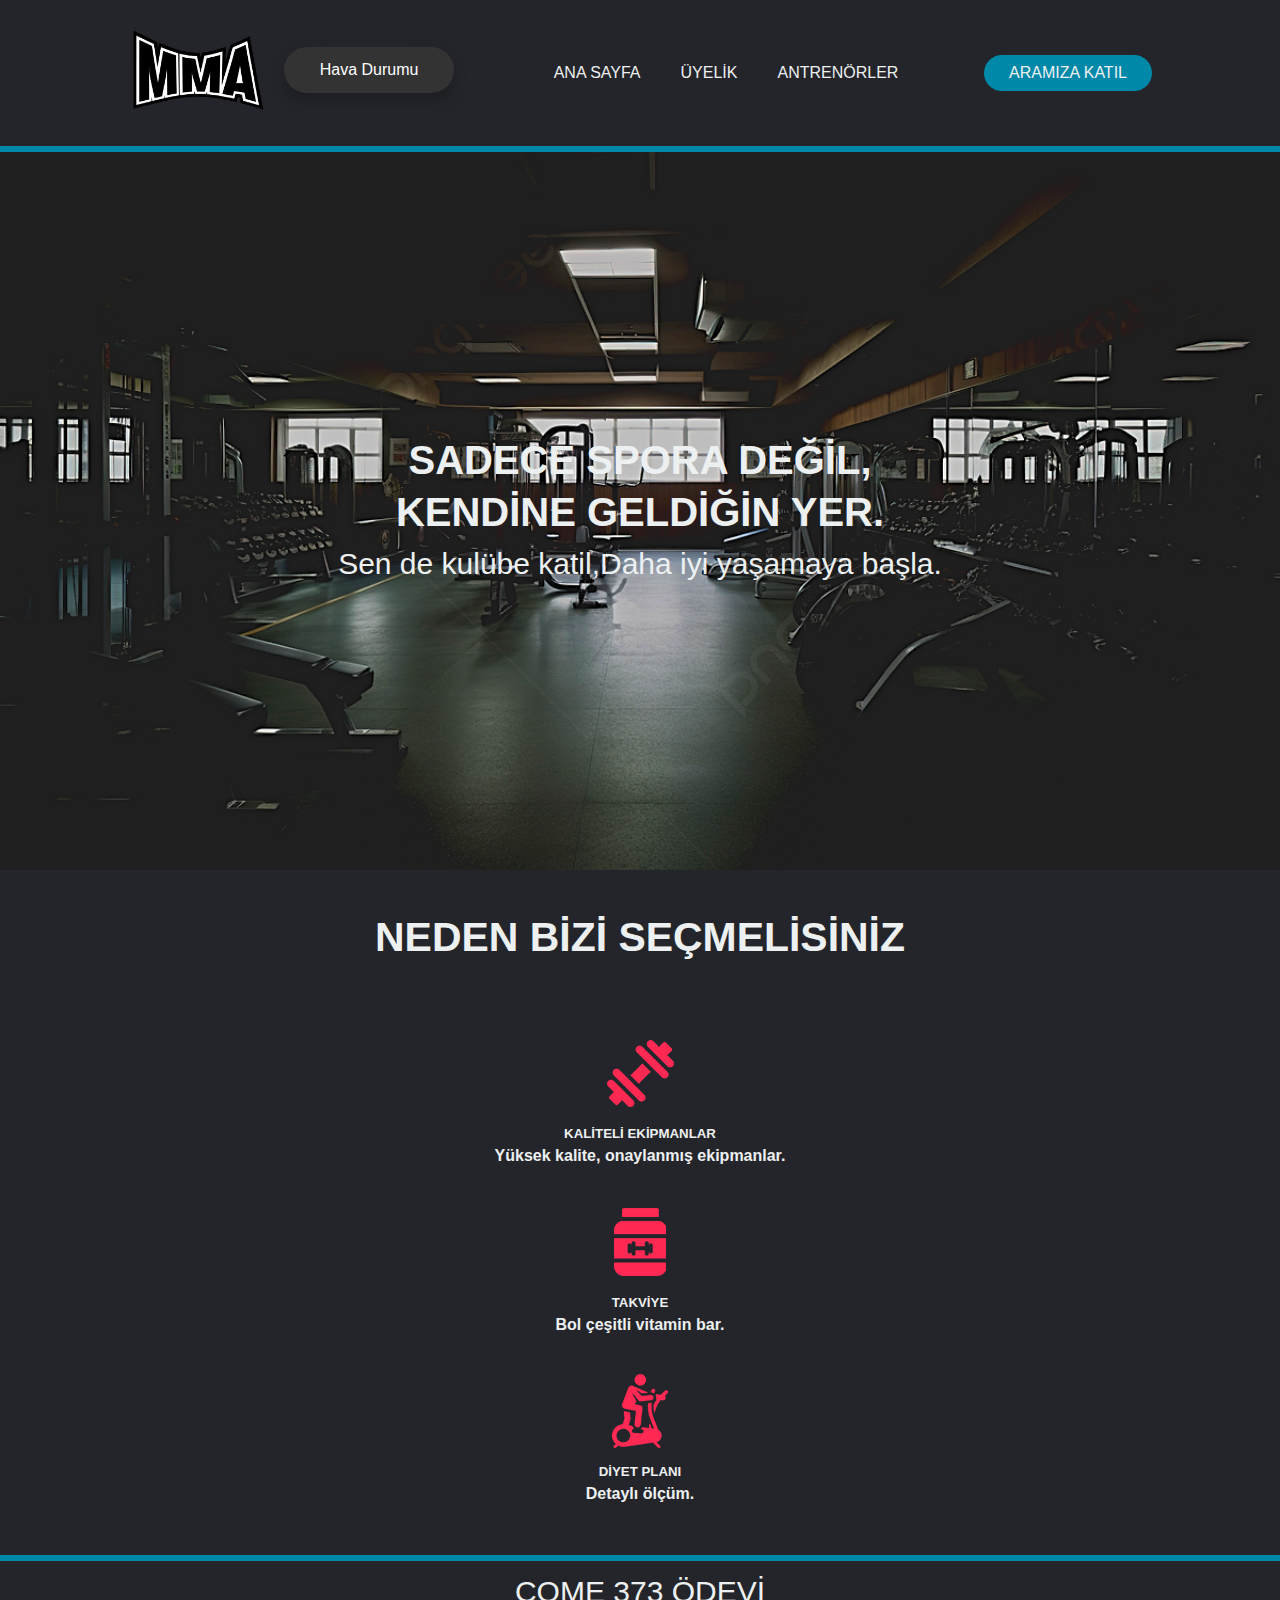
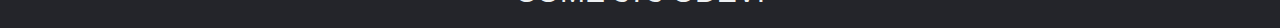
<file: hw2/index.html>
<!DOCTYPE html>
<head>
<meta charset="utf-8">
<meta http-equiv="X-UA-Compatible" content="IE=edge">
<title> ANASAYFA | MMA </title> 
<meta name="description" content="">
<meta name="viewport" content="width=device-width, initial-scale=1.0">
<link rel="stylesheet" href="css/styles.css">
</head>
    <body>
        <header>
         <a href = 'index.html'><img class="logo" src="mma_PNG50.png" alt="logo"></a>
            <nav>
                <ul class="nav_links">
                   <li class="dropdown">
                    <button class="dropbtn">Hava Durumu</button>
                    <div class="dropdown-content" id="weatherDropdown">
                        <script src="https://static.elfsight.com/platform/platform.js" data-use-service-core defer></script>
<div class="elfsight-app-efe86a2b-041a-499c-abe0-23cfcf407452" data-elfsight-app-lazy></div>    
                    </div>
                </li>
                    
                    <li><a href='index.html'>ANA SAYFA</a> </li>
                    <li><a href='UYELIK.html'>ÜYELİK</a> </li>
                    <li><a href='antrenörler.html'>ANTRENÖRLER</a>
                        
                     <ul class ="dropdown2">
                        <li>Akif KARABAY</li>
                            <li>Muratcan AKGÜZEL</li>
                            <li>Mete Buğra Dikbaş</li>
                            <li>Fevzi ayran</li>
                    </ul>
                    </li>
                
                </ul>
            </nav>
            <a class="cta" href="aramızakatil.html"><button>ARAMIZA KATIL</button></a>
        </header>

<div class="container">

    <img src="images/slider1.jpg" alt="gym" style="width:100%" >


<div class="centered">
    <h1>SADECE SPORA DEĞİL,</h1>
    <h2>KENDİNE GELDİĞİN YER.</h2>
    <p1>Sen de kulübe katil,Daha iyi yaşamaya başla.</p1>
</div>
</div>


    <section class="nbs_section">
        <div class="container">
          <div class="heading_container">
            <h3>
              NEDEN BİZİ SEÇMELİSİNİZ
            </h3>
          </div>
    
          <div class="nbs_container ">
            <div class="row">
              <div class="nbs">
                <div class="box">
                  <div class="img-box">
                    <img src="images/nbs1.png" alt="">
                  </div>
                  <div class="detail-box">
                    <h5>
                      KALİTELİ EKİPMANLAR
                    </h5>
                    <p>
                      Yüksek kalite, onaylanmış ekipmanlar.
                    </p>
                  </div>
                </div>
              </div>
              <div class="nbs">
                <div class="box">
                  <div class="img-box">
                    <img src="images/nbs3.png" alt="">
                  </div>
                  <div class="detail-box">
                    <h5>
                       TAKVİYE
                    </h5>
                    <p>
                      Bol çeşitli vitamin bar.
                    </p>
                  </div>
                </div>
              </div>
              <div class="nbs">
                <div class="box">
                  <div class="img-box">
                    <img src="images/nbs2.png" alt="">
                  </div>
                  <div class="detail-box">
                    <h5>
                      DİYET PLANI
                    </h5>
                    <p>
                      Detaylı ölçüm.
                    </p>
                  </div>
                </div>
              </div>
            </div>
          </div>
        </div>
      </section>
    
        <footer>
            <p2>COME 373 ÖDEVİ</p2>
        </footer>   
        <script src="weather.js"></script>
    </body>
</html>
</file>
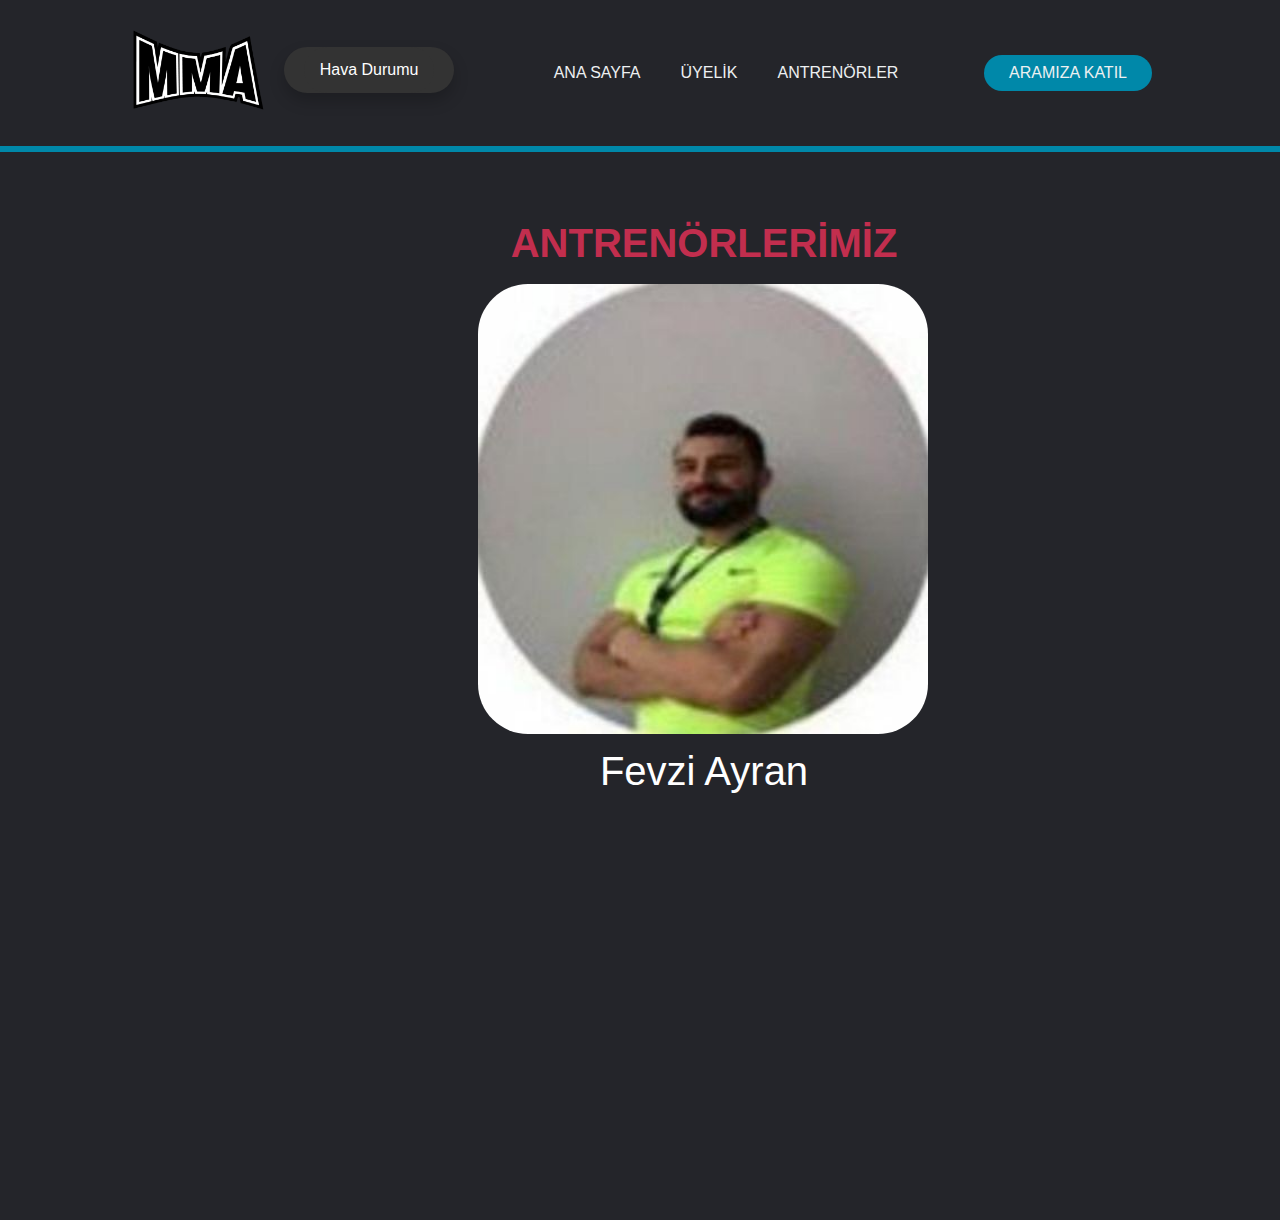
<file: hw2/antrenörler.html>
<!DOCTYPE html>
<html lang="en">
<head>
    <meta charset="utf-8">
    <meta http-equiv="X-UA-Compatible" content="IE=edge">
    <title> ANASAYFA | MMA </title> 
    <meta name="description" content="">
    <meta name="viewport" content="width=device-width, initial-scale=1.0">
    <link rel="stylesheet" href="css/styles.css">
    <link rel="stylesheet" href="css/antrenör.css">
    <link rel="stylesheet" href="https://cdnjs.cloudflare.com/ajax/libs/font-awesome/4.7.0/css/font-awesome.min.css">
</head>
<body>

    <header>
        <a href = 'index.html'><img class="logo" src="mma_PNG50.png" alt="logo"></a>
           <nav>
               <ul class="nav_links">
                  <li class="dropdown">
                   <button class="dropbtn">Hava Durumu</button>
                   <div class="dropdown-content" id="weatherDropdown">
                       <script src="https://static.elfsight.com/platform/platform.js" data-use-service-core defer></script>
<div class="elfsight-app-efe86a2b-041a-499c-abe0-23cfcf407452" data-elfsight-app-lazy></div>    
                   </div>
               </li>
                   
                   <li><a href='index.html'>ANA SAYFA</a> </li>
                   <li><a href='UYELIK.html'>ÜYELİK</a> </li>
                   <li><a href='antrenörler.html'>ANTRENÖRLER</a>
                       
                    <ul class ="dropdown2">
                       <li>Akif KARABAY</li>
                           <li>Muratcan AKGÜZEL</li>
                           <li>Mete Buğra Dikbaş</li>
                           <li>Fevzi ayran</li>
                   </ul>
                   </li>
               
               </ul>
           </nav>
           <a class="cta" href="aramızakatil.html"><button>ARAMIZA KATIL</button></a>
       </header>

<section class="trainer_section layout_padding">
    <div class="container">
        <div class="heading_container">
            <h2>
                ANTRENÖRLERİMİZ
            </h2>
        </div>
        <div class="slider-container">
            <div class="slider">
                <div class="slide active"><img src="images/muratcan.jpg" alt=""><div class="names">Muratcan AKGÜZEL</div>
                <a href="https://www.instagram.com/muratcanakguzel/?igsh=MXd1dzFueHZubGU2bw%3D%3D"><i class="fa fa-instagram" style="font-size:48px;" > </i></a> 
<a href="https://twitter.com/home"><i class="fa fa-twitter" style="font-size:48px;" > </i></a> 
                <div class="rate">
                    <input type="radio" id="star5" name="rate" value="5" />
                    <label for="star5" title="text">5 stars</label>
                    <input type="radio" id="star4" name="rate" value="4" />
                    <label for="star4" title="text">4 stars</label>
                    <input type="radio" id="star3" name="rate" value="3" />
                    <label for="star3" title="text">3 stars</label>
                    <input type="radio" id="star2" name="rate" value="2" />
                    <label for="star2" title="text">2 stars</label>
                    <input type="radio" id="star1" name="rate" value="1" />
                    <label for="star1" title="text">1 star</label>
                  </div>
                </div>
                <div class="slide"><img src="images/IMG_2571.jpeg" alt=""><div class="names">Akif Karabay</div>
<a href="https://www.instagram.com/akifkaraby/?igsh=eGlyaHlreWoycHcy&utm_source=qr"><i class="fa fa-instagram" style="font-size:48px;" > </i></a> 
<a href="https://twitter.com/home"><i class="fa fa-twitter" style="font-size:48px; margin-bottom:300px"  > </i></a> 

                <div class="rate2">
                    <input type="radio" id="star51" name="rate2" value="5" />
                    <label for="star51" title="text">5 stars</label>
                    <input type="radio" id="star41" name="rate2" value="4" />
                    <label for="star41" title="text">4 stars</label>
                    <input type="radio" id="star31" name="rate2" value="3" />
                    <label for="star31" title="text">3 stars</label>
                    <input type="radio" id="star21" name="rate2" value="2" />
                    <label for="star21" title="text">2 stars</label>
                    <input type="radio" id="star11" name="rate2" value="1" />
                    <label for="star11" title="text">1 star</label>
                  </div></div>
                <div class="slide"><img src="images/bg1.jpg" alt=""><div class="names">Mete Buğra Dikbaş</div>
                <a href="hhttps://www.instagram.com/bugradikbass?igsh=OGJ2OXcwZnc2OWlx"><i class="fa fa-instagram" style="font-size:48px;" > </i></a> 
<a href="https://twitter.com/home"><i class="fa fa-twitter" style="font-size:48px;" > </i></a> 
                <div class="rate3">
                    <input type="radio" id="star52" name="rate3" value="5" />
                    <label for="star52" title="text">5 stars</label>
                    <input type="radio" id="star42" name="rate3" value="4" />
                    <label for="star42" title="text">4 stars</label>
                    <input type="radio" id="star32" name="rate3" value="3" />
                    <label for="star32" title="text">3 stars</label>
                    <input type="radio" id="star22" name="rate3" value="2" />
                    <label for="star22" title="text">2 stars</label>
                    <input type="radio" id="star12" name="rate3" value="1" />
                    <label for="star12" title="text">1 star</label>
                  </div></div>
                <div class="slide"><img src="images/fevzi.jpg" alt=""><div class="names">Fevzi Ayran</div></div>
            </div>
        </div>
    </div>
</section>

<script src="slider.js"></script>
<script src="weather.js"></script>

</body>
</html>
</file>
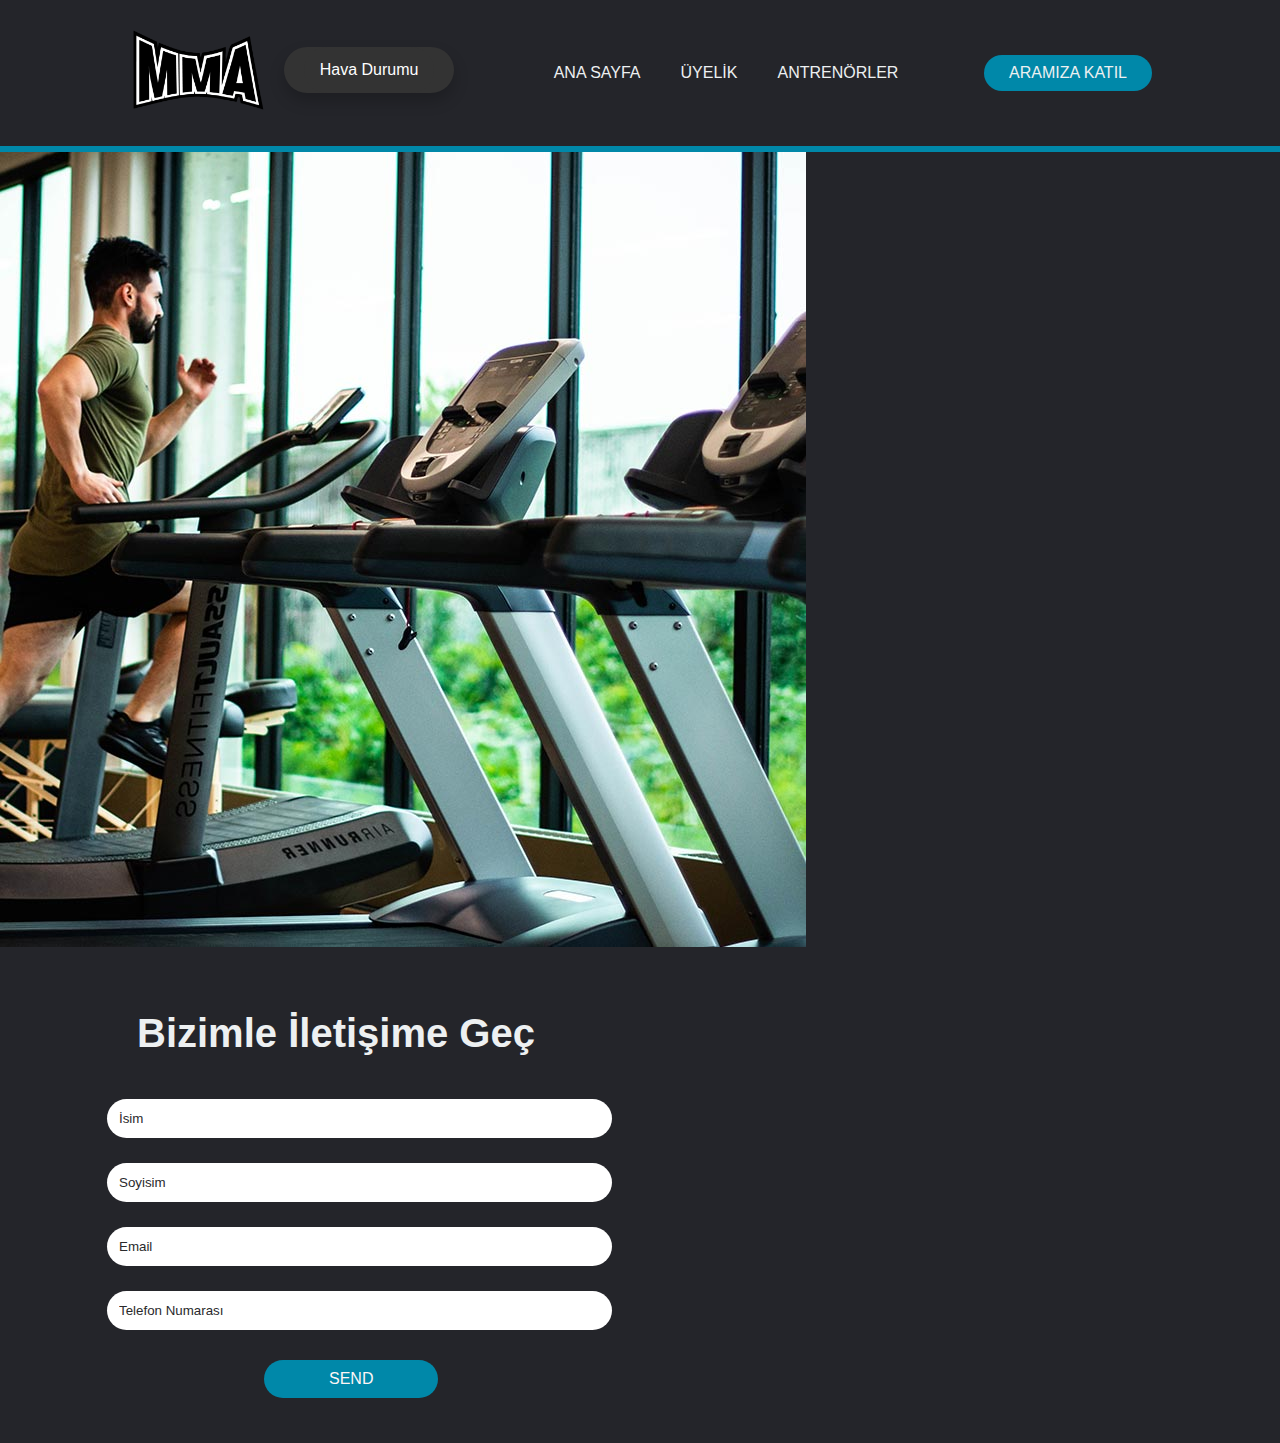
<file: hw2/aramızakatil.html>
<!DOCTYPE html>
<head>
<meta charset="utf-8">
<meta http-equiv="X-UA-Compatible" content="IE=edge">
<title> ARAMIZA KATIL | MMA </title> 
<meta name="description" content="">
<meta name="viewport" content="width=device-width, initial-scale=1.0">
<link rel="stylesheet" href="css/styles.css">
<link rel="stylesheet" href="css/aramizakatıl.css">
</head>
    <body>
        <header>
            <a href = 'index.html'><img class="logo" src="mma_PNG50.png" alt="logo"></a>
               <nav>
                   <ul class="nav_links">
                      <li class="dropdown">
                       <button class="dropbtn">Hava Durumu</button>
                       <div class="dropdown-content" id="weatherDropdown">
                           <script src="https://static.elfsight.com/platform/platform.js" data-use-service-core defer></script>
   <div class="elfsight-app-efe86a2b-041a-499c-abe0-23cfcf407452" data-elfsight-app-lazy></div>    
                       </div>
                   </li>
                       
                       <li><a href='index.html'>ANA SAYFA</a> </li>
                       <li><a href='UYELIK.html'>ÜYELİK</a> </li>
                       <li><a href='antrenörler.html'>ANTRENÖRLER</a>
                           
                        <ul class ="dropdown2">
                           <li>Akif KARABAY</li>
                               <li>Muratcan AKGÜZEL</li>
                               <li>Mete Buğra Dikbaş</li>
                               <li>Fevzi ayran</li>
                       </ul>
                       </li>
                   
                   </ul>
               </nav>
               <a class="cta" href="aramızakatil.html"><button>ARAMIZA KATIL</button></a>
           </header>

        <section class="big_section ">
            <div class="container-fluid">
              <div class="row">
                <div class="col-md-6 px-0">
                  <div class="img-box">
                    <img src="images/contact-img.jpg" alt="">
                  </div>
                </div>
                <div class="col-lg-5 col-md-6">
                  <div class="form_container">
                    <div class="heading_container">
                      <h2>
                       Bizimle İletişime Geç
                      </h2>
                    </div>
                    <form action="">
                      <div>
                        <input type="text" placeholder="İsim" />
                      </div>
                      <div>
                        <input type="text" placeholder="Soyisim" />
                      </div>
                      <div>
                        <input type="email" placeholder="Email" />
                      </div>
                      <div>
                        <input type="text" placeholder="Telefon Numarası" />
                      </div>
                      <div class="d-flex ">
                        <button>
                          Send
                        </button>
                      </div>
                    </form>
                  </div>
                </div>
              </div>
            </div>
          </section>
          <script src="weather.js"></script>

    </body>
        </html>
</file>
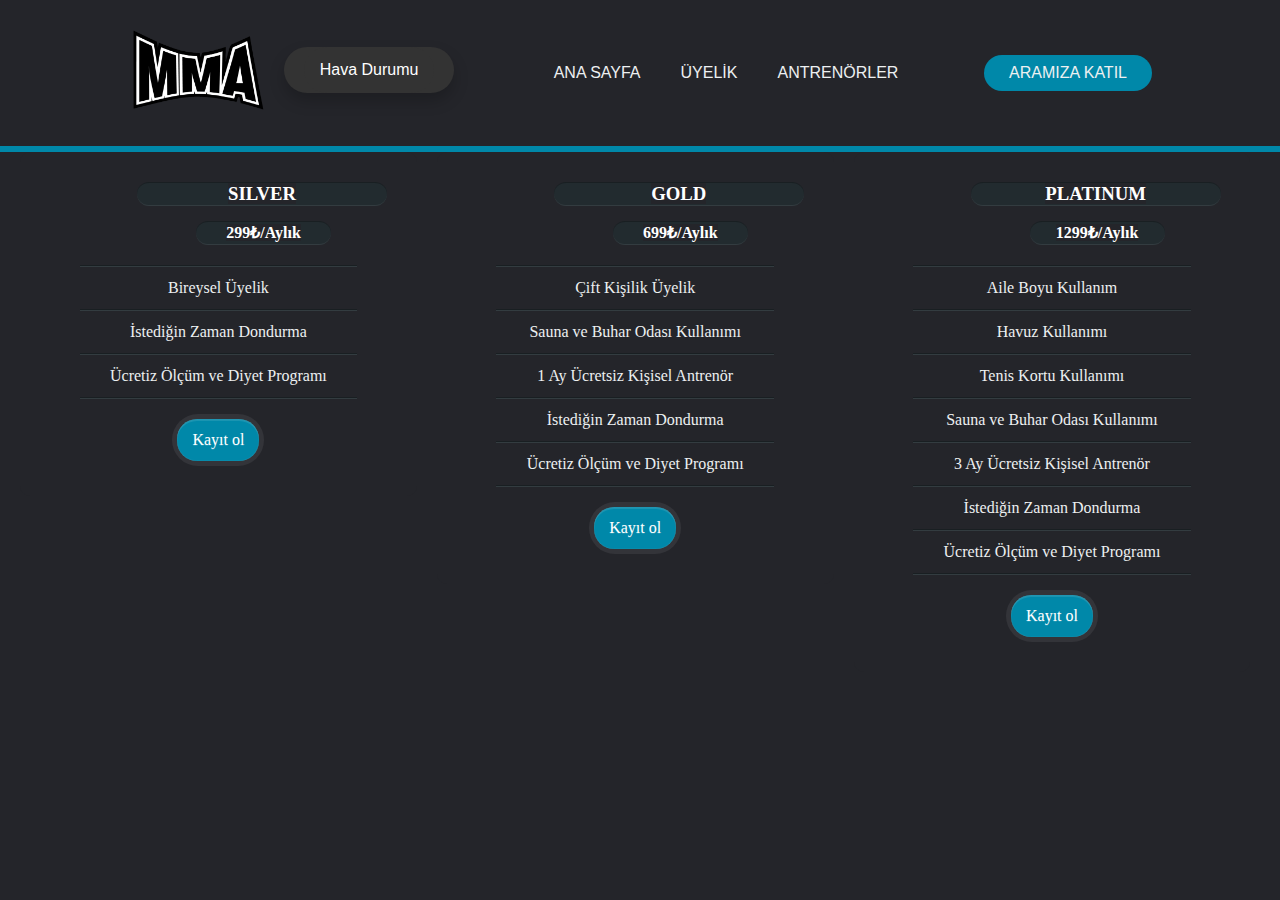
<file: hw2/UYELIK.html>
<!DOCTYPE html>
<head>
<meta charset="utf-8">
<meta http-equiv="X-UA-Compatible" content="IE=edge">
<title> ÜYELİK | MMA </title> 
<meta name="description" content="">
<meta name="viewport" content="width=device-width, initial-scale=1.0">
<link rel="stylesheet" href="css/uyelik.css">
<link rel="stylesheet" href="css/styles.css">
<link rel="stylesheet" href="css/aramizakatıl.css">
</head>
<body>
    <header>
        <a href = 'index.html'><img class="logo" src="mma_PNG50.png" alt="logo"></a>
           <nav>
               <ul class="nav_links">
                  <li class="dropdown">
                   <button class="dropbtn">Hava Durumu</button>
                   <div class="dropdown-content" id="weatherDropdown">
                       <script src="https://static.elfsight.com/platform/platform.js" data-use-service-core defer></script>
<div class="elfsight-app-efe86a2b-041a-499c-abe0-23cfcf407452" data-elfsight-app-lazy></div>    
                   </div>
               </li>
                   
                   <li><a href='index.html'>ANA SAYFA</a> </li>
                   <li><a href='UYELIK.html'>ÜYELİK</a> </li>
                   <li><a href='antrenörler.html'>ANTRENÖRLER</a>
                       
                    <ul class ="dropdown2">
                       <li>Akif KARABAY</li>
                           <li>Muratcan AKGÜZEL</li>
                           <li>Mete Buğra Dikbaş</li>
                           <li>Fevzi ayran</li>
                   </ul>
                   </li>
               
               </ul>
           </nav>
           <a class="cta" href="aramızakatil.html"><button>ARAMIZA KATIL</button></a>
       </header>

   <div class="services">
    <section class="pricecol">
   
    <h3><strong>SILVER</strong></h3>
    <h4><strong>299₺/Aylık</strong></h4>
    <ul>
    <li>Bireysel Üyelik</li>
    <li>İstediğin Zaman Dondurma</li>
    <li>Ücretiz Ölçüm ve Diyet Programı</li>
    </ul>
    <p>
    <a class="button"><span>Kayıt ol</span></a>
    </p>
    </section>
    
    <section class="pricecol">
   
    <h3><Strong>GOLD</strong></h3>
    <h4><strong>699₺/Aylık</strong></h4>
    <ul>
    <li>Çift Kişilik Üyelik</li>
    <li>Sauna ve Buhar Odası Kullanımı</li>
    <li>1 Ay Ücretsiz Kişisel Antrenör</li>
    <li>İstediğin Zaman Dondurma</li>
    <li>Ücretiz Ölçüm ve Diyet Programı</li>
    </ul>
    <p>
    <a class="button"><span>Kayıt ol</span></a>
    </p>
    </section>
    
    <section class="pricecol">
   
    <h3><Strong>PLATINUM</strong></h3>
    <h4><strong>1299₺/Aylık</strong></h4>
    <ul>
    <li>Aile Boyu Kullanım</li>
    <li>Havuz Kullanımı</li>
    <li>Tenis Kortu Kullanımı</li>
    <li>Sauna ve Buhar Odası Kullanımı</li>
    <li>3 Ay Ücretsiz Kişisel Antrenör</li>
    <li>İstediğin Zaman Dondurma</li>
    <li>Ücretiz Ölçüm ve Diyet Programı</li>
    </ul>
    <p>
    <a class="button"><span>Kayıt ol</span></a>
    </p>
    </section>
    </div>        <script src="weather.js"></script>

          </body>
 </html>
</file>
<file: hw2/css/styles.css>
* {
    box-sizing: border-box;
    margin: 0;
    padding: 0;
    background-color: #24252a;
    
}



.dropdown button {
   display: block;
}
.dropdown .dropbtn {
    font-size: 16px;
    border: none;
    outline: none;
    color: white;
    padding: 14px 16px;
    background-color: inherit;
    font-family: inherit;
    margin: 0;
    
}


.dropdown-content {
    display: none;
    position: absolute;
    background-color: #f9f9f9;
    min-width: 160px;
    box-shadow: 0 8px 16px 0 rgba(0, 0, 0, 0.2);
    z-index: 1;
    margin-top: 30px ;
    margin-left: -80px;
    
}


.dropdown:hover .dropdown-content {
    display: block;
}



.dropdown2 {
    margin-left: -55px;
    margin-top: 25px;
    align-items: center;
    padding-top: 25px;
    padding-left: 15px;
    padding-right: 15px;
    padding-bottom: 25px;
    border-radius: 30px;
    display: none; 
    position: absolute;
    background-color: #333;
    box-shadow: 0 8px 16px rgba(0, 0, 0, 0.2);
    z-index: 1;
    white-space: nowrap;
}
.dropdown{
    
        margin-left: -250px;
        margin-top: -15px;
        align-items: center;
        padding-top: 20px;
        padding-left: 15px;
        padding-right: 15px;
        padding-bottom: 25px;
        border-radius: 30px;
        display: none; 
        position: absolute;
        background-color: #333;
        box-shadow: 0 8px 16px rgba(0, 0, 0, 0.2);
        z-index: 1;
        white-space: nowrap;
    
}




.dropdown2 li {
    
    float: left;
    display: block;
    clear: both;
    color: white;
    background-color: #333;
    text-align: center;
    margin: 20px 10px 10px 25px;
    padding: 40px 40px 40px 40px;
    text-decoration: none;
}

.dropdown2 li:hover {
    background-color: #ddd;
    color: black;
}


.nav_links li:hover .dropdown2 {
    display: block;
}

body {
    background: #fff;
    font-family: 'Open Sans', sans-serif;
    color:#4e4e4e;
    line-height: 22px;
  }
  nav{
   padding-left:200px;
  }

li, a, button{
font-weight: 500;
font-size: 16px;
color: #edf0f1;
text-decoration: none;
}

header{
display: flex;
justify-content: space-between;
align-items: center;
padding: 30px 10%;
border-bottom: 6px solid rgb(0, 136, 169);
}

.logo{
    width: 140px;
    
    cursor:pointer;
}

.nav_links{
    list-style:none;
    display: flex;
}

.nav_links li {
    display:inline-block;
    padding: 0px 20px;
}

.nav_links li a {
    transition: all 0.3s ease 0s;
}

.nav_links li a:hover {
    color: #0088a9
}

button{
    padding: 9px 25px;
    background-color: rgba(0, 136, 169, 1);
    border: none;
    border-radius: 50px;
    cursor:pointer;
    transition: all 0.3s ease 0s;
}

button:hover{
    background-color: rgba(5, 200, 249, 0.8);
}

footer{
    font-family: "Montserrat", sans-serif;
    font-weight: 500;
    font-size: 16px;
    padding:20px;
    color: #edf0f1;
    text-align:center;
    border-top: 6px solid rgb(0, 136, 169);
}


.container{
    position: relative;
    text-align:center;
}

.centered{
    position: absolute;
    top: 50%;
    left: 50%;
    transform: translate(-50%, -50%);
    background-color: rgba(255, 255, 255, 0.0)
}

h1{
    font-weight: bold;
    font-size: 40px;
    color: #edf0f1;
    background-color: transparent;
}

h2{ 
    font-weight: bold;
    font-size: 40px;
    color: #edf0f1; 
   padding:30px;
   background-color: transparent;
}

p1{
    font-size: 30px;
    color: #edf0f1;
    padding-top:50px;
    background-color: transparent;
}

p2{
    font-size: 30px;
    color: #edf0f1;
    text-align: center;
}

  .nbs_section .nbs_container {
    padding-top: 50px;
    padding-bottom: 50px;
  }
  
  .nbs_section .nbs_container .box {
    display: flex;
    flex-direction: column;
    align-items: center;
    text-align: center;
    margin: 25px 10px 0 10px;
  }
  
  .nbs_section .nbs_container .box .img-box {
    height: 100px;
    display: flex;
    align-items: center;
    justify-content: center;
  }
  
  .nbs_section .nbs_container .box .img-box img {
    max-width: 100%;
  }
  
  .nbs_section .nbs_container .box .detail-box{
    font-weight: bold;
    color:#edf0f1;
  }

  .nbs_section .heading_container{
    font-weight:bold;
    font-size: 35px;
    padding-top:50px;
    color:#edf0f1;
  }
</file>
<file: hw2/css/antrenör.css>
.box .img-box{
    width:500px;
    height:500px;
    display: flex;
}
.img-box{
   margin-left: 608px;
   margin-bottom: -86px;
   margin-top: 23px;
}
.img-box img{
    border-radius: 20px;
    width:300px;
    height: 330px;
}
h5{
    color: #edf0f1;
    font-weight: 600;
    font-size: 24px;
}
.names{
    text-align: center;
    color: white;
    margin-top: 20px;
    margin-bottom: 20px;
    padding-bottom: 20px;
    width: 110%;
    font-size: 40px;
}


h2{
    width: 110%;
    color: #c22e4e;
}
.slider-container {
    width: 100%;
    overflow: hidden;
}
.slider-container img{
   margin-left: 125px;
    width: 450px;
    height: 450px;
    border-radius: 50px;
}


.slider {
    display: flex;
    transition: transform 0.5s ease-in-out;
}

.slide {
    min-width: 100%;
}
.trainer_section {
    text-align: center;
    padding: 50px 0;
}

.box {
    border: 2px solid #333;
    margin-bottom: 20px;
}



.rate {
margin-left: 700px;  
  float: left;
    height: 46px;
    padding: 0 10px;
}
.rate:not(:checked) > input {
    position:absolute;
    top:-9999px;
}
.rate:not(:checked) > label {
    float:right;
    width:1em;
    overflow:hidden;
    white-space:nowrap;
    cursor:pointer;
    font-size:30px;
    color:#ccc;
}
.rate:not(:checked) > label:before {
    content: '★ ';
}
.rate > input:checked ~ label {
    color: #ffc700;    
}
.rate:not(:checked) > label:hover,
.rate:not(:checked) > label:hover ~ label {
    color: #deb217;  
}
.rate > input:checked + label:hover,
.rate > input:checked + label:hover ~ label,
.rate > input:checked ~ label:hover,
.rate > input:checked ~ label:hover ~ label,
.rate > label:hover ~ input:checked ~ label {
    color: #c59b08;
}
.rate2 {
    margin-left: 700px;  
      float: left;
        height: 46px;
        padding: 0 10px;
    }
    .rate2:not(:checked) > input {
        position:absolute;
        top:-9999px;
    }
    .rate2:not(:checked) > label {
        float:right;
        width:1em;
        overflow:hidden;
        white-space:nowrap;
        cursor:pointer;
        font-size:30px;
        color:#ccc;
    }
    .rate2:not(:checked) > label:before {
        content: '★ ';
    }
    .rate2 > input:checked ~ label {
        color: #ffc700;    
    }
    .rate2:not(:checked) > label:hover,
    .rate2:not(:checked) > label:hover ~ label {
        color: #deb217;  
    }
    .rate2 > input:checked + label:hover,
    .rate2 > input:checked + label:hover ~ label,
    .rate2 > input:checked ~ label:hover,
    .rate2 > input:checked ~ label:hover ~ label,
    .rate2 > label:hover ~ input:checked ~ label {
        color: #c59b08;
    }

    .rate3 {
        margin-left: 700px;  
          float: left;
            height: 46px;
            padding: 0 10px;
        }
        .rate3:not(:checked) > input {
            position:absolute;
            top:-9999px;
        }
        .rate3:not(:checked) > label {
            float:right;
            width:1em;
            overflow:hidden;
            white-space:nowrap;
            cursor:pointer;
            font-size:30px;
            color:#ccc;
        }
        .rate3:not(:checked) > label:before {
            content: '★ ';
        }
        .rate3 > input:checked ~ label {
            color: #ffc700;    
        }
        .rate3:not(:checked) > label:hover,
        .rate3:not(:checked) > label:hover ~ label {
            color: #deb217;  
        }
        .rate3 > input:checked + label:hover,
        .rate3 > input:checked + label:hover ~ label,
        .rate3 >input:checked ~ label:hover,
        .rate3 > input:checked ~ label:hover ~ label,
        .rate3 > label:hover ~ input:checked ~ label {
            color: #c59b08;
        }
</file>
<file: hw2/css/aramizakatıl.css>
.big_section {
    position: relative;
    background-color: #24252a;
    color: #ffffff;
    }
    
    .big_section .img-box img {
      float: left;
      align-items: left;
    }
    
    .big_section .form_container {
      float: left;  
      padding: 45px 0px 45px 107px;
    }
    
    .big_section input {
      border-radius: 100px;
      width: 505px;
      border: none;
      background-color: #ffffff;
      outline: none;
      color: #000000;
      margin-top: 25px;
      padding: 12px;
    }
    
    .big_section input::placeholder {
      color: #2a2a2c;
    }
    
    .big_section input.message-box {
      padding: 45px 12px;
    }
    
    .big_section button {
      padding: 10px 65px;
      outline: none;
      border: none;
      color: #fdf6f6; 
      background: rgb(0, 136, 169);
      margin-top: 30px;
      margin-left: 157px;
      text-transform: uppercase;
    }
</file>
<file: hw2/css/uyelik.css>
.services
{

overflow:auto;
margin:0 auto;
background-color: #24252a;
}
.pricecol
{
  width:31%;
background:#24252a;
min-height:30%;
border-radius:10px;
position:relative;
padding:30px 0px;
text-align:center;
font-family:verdana;
float:left;
margin-left:20px;
}

h3
{
text-align:center;
background:rgb(34, 43, 47);
text-align:center;
border-top:1px solid rgb(25, 31, 34);
border-bottom:1px solid rgb(51, 60, 64);
color:#fff;
border-radius: 25px;
width: 250px;
margin-left: 117px;
margin-bottom: 15px;
}
h3 span
{
border-top:1px solid rgb(51, 60, 64);
border-bottom:1px solid  rgb(25, 31, 34);
display:block;
padding: 10px 0px;
font-family:verdana;
font-size:20px;
}

h4
{
text-align:center;
background:rgb(34, 43, 47);
text-align:center;
border-top:1px solid rgb(25, 31, 34);
border-bottom:1px solid rgb(51, 60, 64);
color:#fff;
border-radius: 25px;
width: 135px;
margin-left: 176px;
margin-bottom: 20px;
}
h4 span
{
border-top:1px solid rgb(51, 60, 64);
border-bottom:1px solid  rgb(25, 31, 34);
display:block;
padding: 10px 0px;
font-family:verdana;
font-size:20px;
}
.button
{
border-radius:34px;
border:5px solid rgba(255, 255, 255, 0.07);
color:rgb(255, 255, 255);
font-size:16px;
margin-top:15px;
text-shadow: 0px 1px 0px rgba(255, 255, 255, 0.15);
cursor:pointer;
display:inline-block;
}
.button span
{
display:inline-block;
padding:10px 15px;
background: none repeat scroll 0% 0% rgb(0, 136, 169);
border-radius:20px;
box-shadow: 0px 0px 1px rgba(255, 255, 255, 0.3) inset, 0px 2px 0px rgba(255, 255, 255, 

0.1) inset;
}
.pricecol ul
{
list-style-type:none;
padding:0px;
color:#fff;
font-family:verdana;
font-size:14px;
margin:0 auto;
text-align:center;
width:70%;
color:rgb(165, 174, 178);
border-bottom:1px solid rgb(51, 60, 64);
border-top:1px solid rgb(25, 31, 34);
}
.pricecol li
{
padding:10px 0px;
border-top:1px solid rgb(51, 60, 64);
border-bottom:1px solid rgb(25, 31, 34);
}

.nav li{
  padding: 20px 0px;
}
</file>
